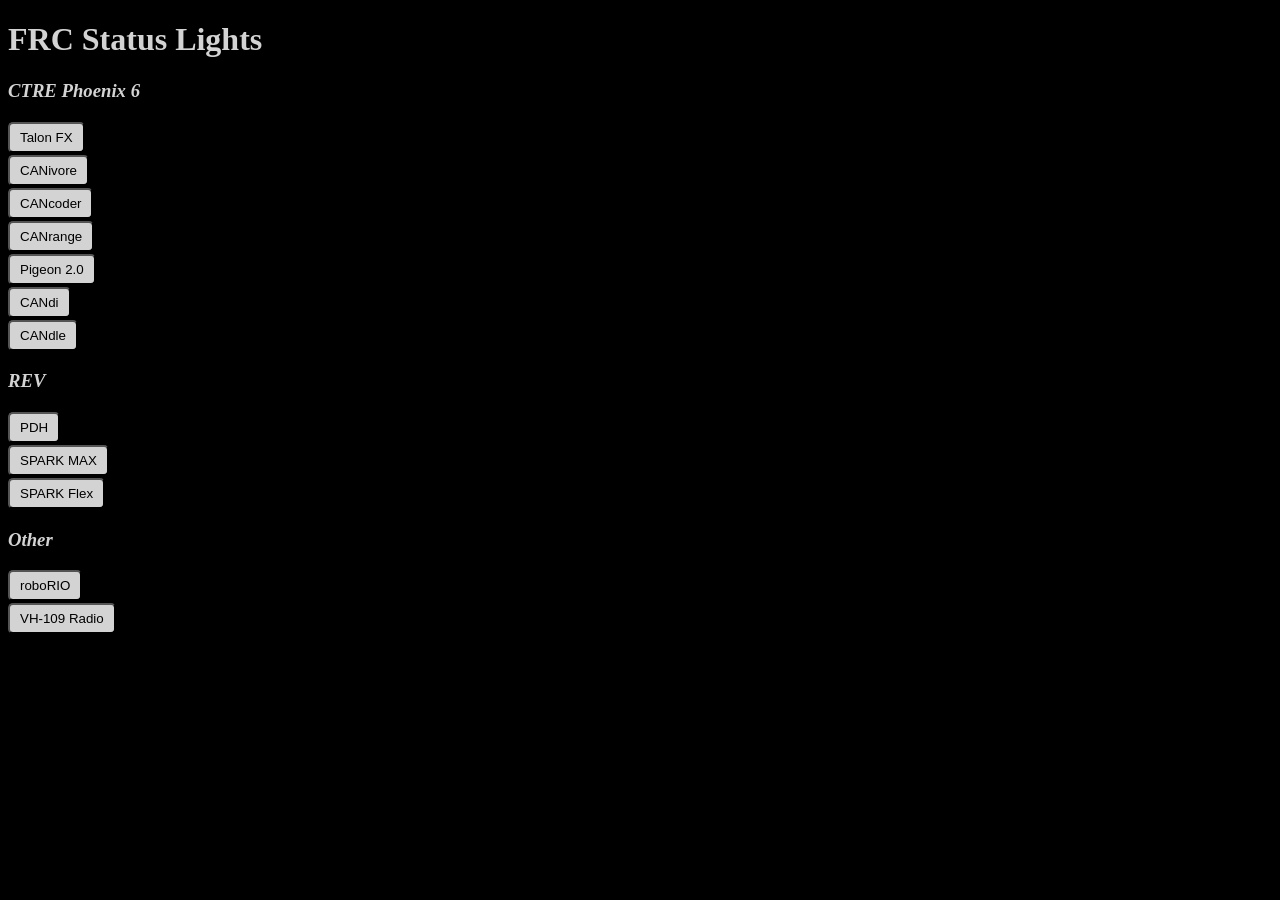
<file: index.html>
<!doctype html>
<title>FRC Status Lights</title>
<link rel="stylesheet" href="./style.css">
<script src="./script.js"></script>

<h1>FRC Status Lights</h1>

<i><h3>CTRE Phoenix 6</h3></i>
<a href="./ctre6_talonfx.html" tabindex="-1"><button autofocus>Talon FX</button></a><br>
<a href="./ctre6_canivore.html" tabindex="-1"><button>CANivore</button></a><br>
<a href="./ctre6_cancoder.html" tabindex="-1"><button>CANcoder</button></a><br>
<a href="./ctre6_canrange.html" tabindex="-1"><button>CANrange</button></a><br>
<a href="./ctre6_pigeon2.html" tabindex="-1"><button>Pigeon 2.0</button></a><br>
<a href="./ctre6_candi.html" tabindex="-1"><button>CANdi</button></a><br>
<a href="./ctre6_candle.html" tabindex="-1"><button>CANdle</button></a><br>

<i><h3>REV</h3></i>
<a href="./rev_pdh.html" tabindex="-1"><button>PDH</button></a><br>
<a href="./rev_sparkmax.html" tabindex="-1"><button>SPARK MAX</button></a><br>
<a href="./rev_sparkflex.html" tabindex="-1"><button>SPARK Flex</button></a><br>

<i><h3>Other</h3></i>
<a href="./other_roborio.html" tabindex="-1"><button>roboRIO</button></a><br>
<a href="./other_vh109.html" tabindex="-1"><button>VH-109 Radio</button></a><br>
</file>
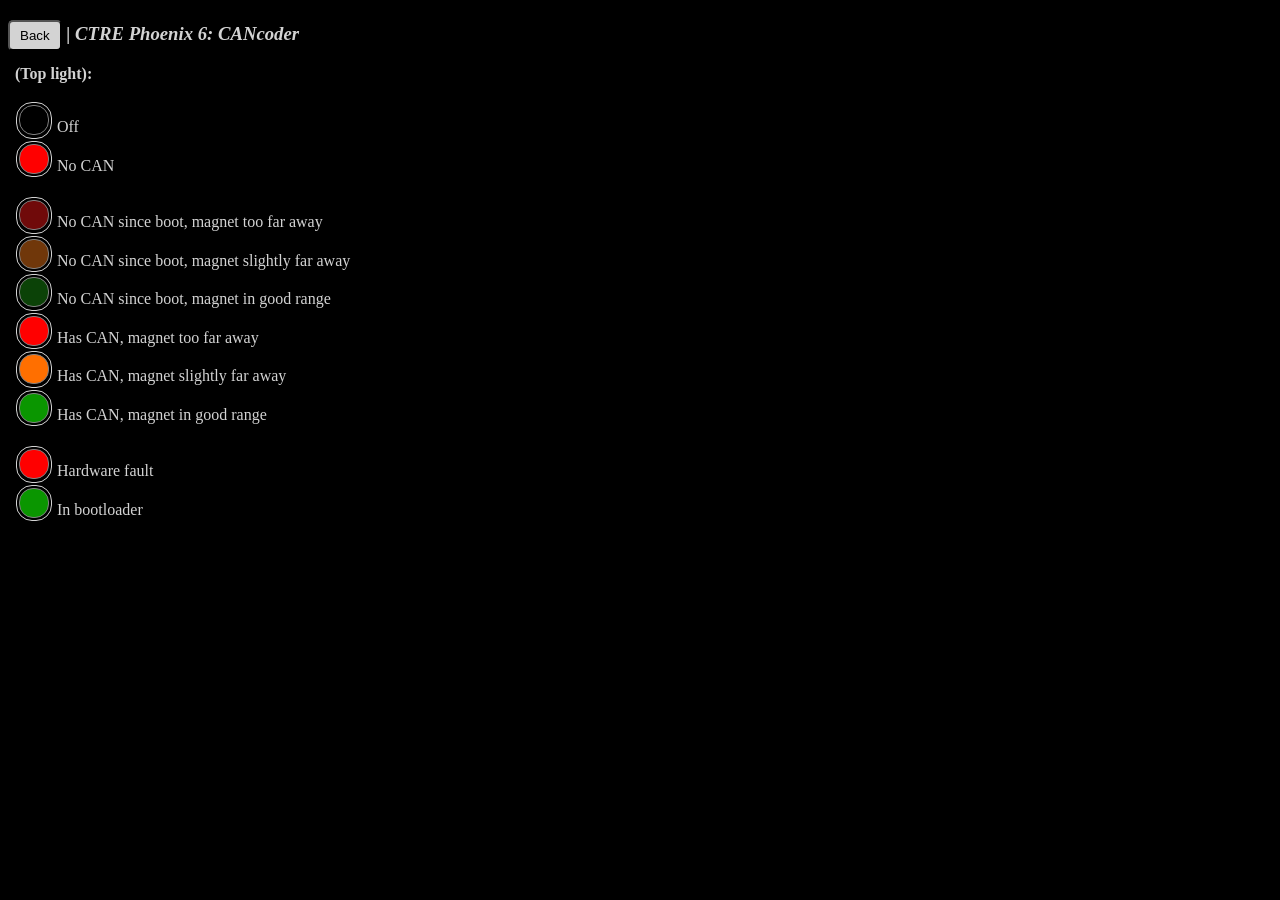
<file: ctre6_cancoder.html>
<!doctype html>
<title>FRC Status Lights | CTRE Phoenix 6: CANcoder</title>
<link rel="stylesheet" href="./style.css">
<script src="./script.js"></script>

<i><h3><a href="./index.html"><button autofocus>Back</button></a> | CTRE Phoenix 6: CANcoder</h3></i>

<div id="colLeft">
    <b>(Top light):</b><br>
    <br>

    <div class="lightanim lightanim-1-.ctre.off_1000"></div> Off<br>
    <div class="lightanim lightanim-1-.ctre.red_350-.ctre.off_350"></div> No CAN<br>
    <br>
    
    <div class="lightanim lightanim-1-.ctre.dimred_300-.ctre.off_75"></div> No CAN since boot, magnet too far away<br>
    <div class="lightanim lightanim-1-.ctre.dimorange_300-.ctre.off_75"></div> No CAN since boot, magnet slightly far away<br>
    <div class="lightanim lightanim-1-.ctre.dimgreen_300-.ctre.off_75"></div> No CAN since boot, magnet in good range<br>
    <div class="lightanim lightanim-1-.ctre.red_300-.ctre.off_75"></div> Has CAN, magnet too far away<br>
    <div class="lightanim lightanim-1-.ctre.orange_300-.ctre.off_75"></div> Has CAN, magnet slightly far away<br>
    <div class="lightanim lightanim-1-.ctre.green_300-.ctre.off_75"></div> Has CAN, magnet in good range<br>
    <br>
    
    <div class="lightanim lightanim-1-.ctre.red_375-.ctre.orange_375"></div> Hardware fault<br>
    <div class="lightanim lightanim-1-.ctre.green_375-.ctre.orange_375"></div> In bootloader<br>
    <br>
</div>

<div id="colRight">
</div>
</file>
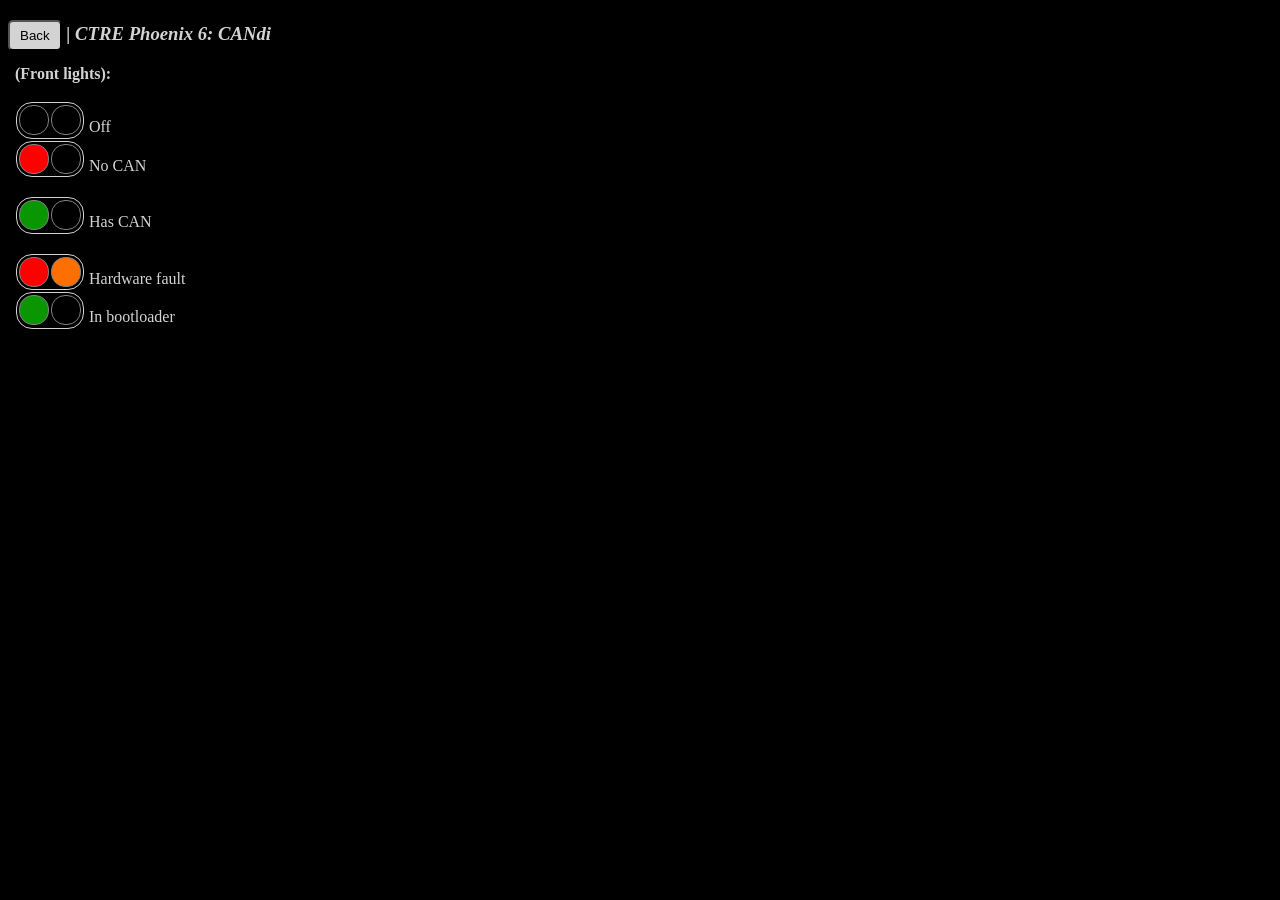
<file: ctre6_candi.html>
<!doctype html>
<title>FRC Status Lights | CTRE Phoenix 6: CANdi</title>
<link rel="stylesheet" href="./style.css">
<script src="./script.js"></script>

<i><h3><a href="./index.html"><button autofocus>Back</button></a> | CTRE Phoenix 6: CANdi</h3></i>

<div id="colLeft">
    <b>(Front lights):</b><br>
    <br>

    <div class="lightanim lightanim-1-.ctre.off_1000 lightanim-2-.ctre.off_1000"></div> Off<br>
    <div class="lightanim lightanim-1-.ctre.red_500-.ctre.off_500 lightanim-2-.ctre.off_500-.ctre.red_500"></div> No CAN<br>
    <br>

    <div class="lightanim lightanim-1-.ctre.green_500-.ctre.off_500 lightanim-2-.ctre.off_500-.ctre.green_500"></div> Has CAN<br>
    <br>
    
    <div class="lightanim lightanim-1-.ctre.red_500-.ctre.orange_500 lightanim-2-.ctre.orange_500-.ctre.red_500"></div> Hardware fault<br>
    <div class="lightanim lightanim-1-.ctre.green_500-.ctre.orange_500 lightanim-2-.ctre.off_1000"></div> In bootloader<br>
    <br>
</div>

<div id="colRight">
</div>
</file>
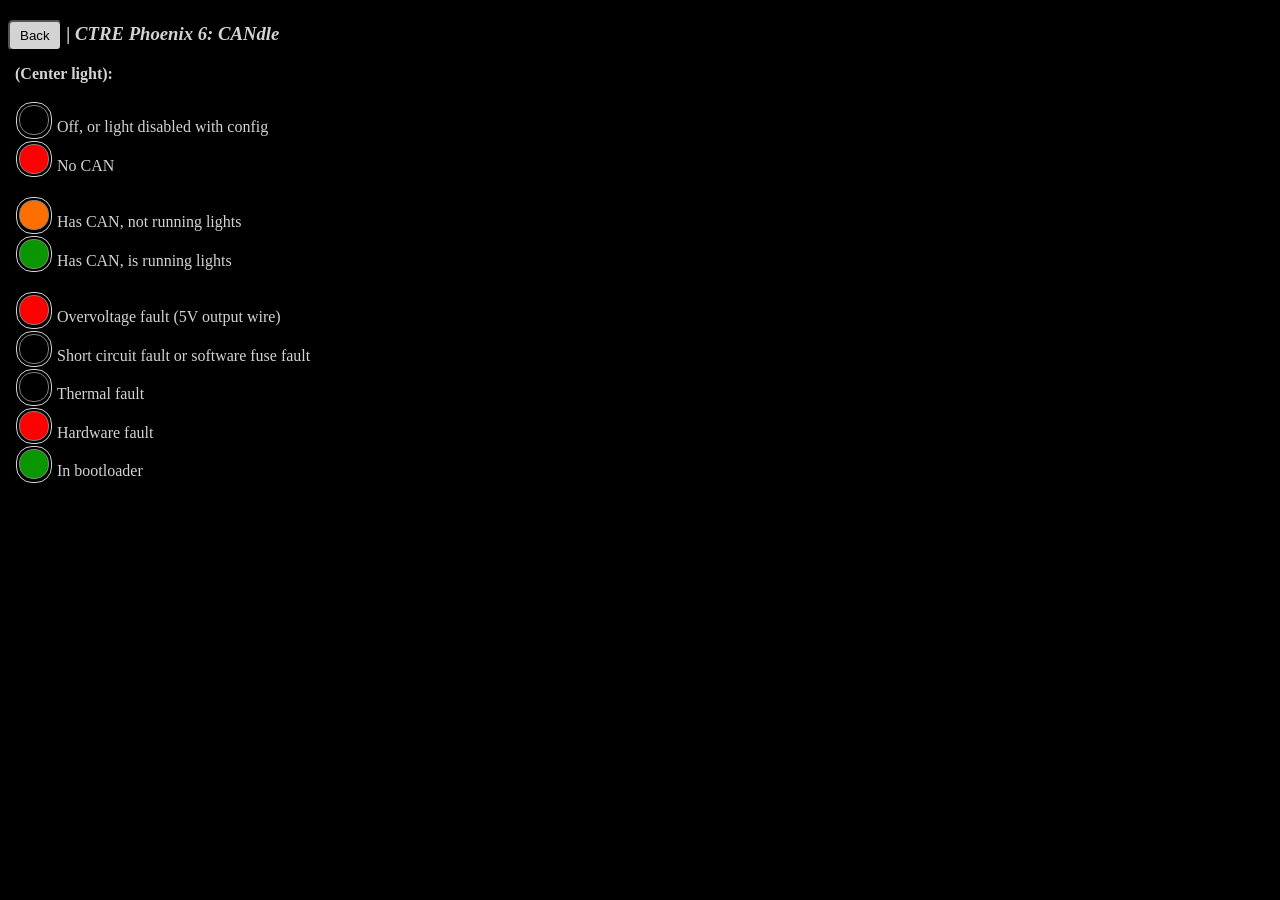
<file: ctre6_candle.html>
<!doctype html>
<title>FRC Status Lights | CTRE Phoenix 6: CANdle</title>
<link rel="stylesheet" href="./style.css">
<script src="./script.js"></script>

<i><h3><a href="./index.html"><button autofocus>Back</button></a> | CTRE Phoenix 6: CANdle</h3></i>

<div id="colLeft">
    <b>(Center light):</b><br>
    <br>

    <div class="lightanim lightanim-1-.ctre.off_1000"></div> Off, or light disabled with config<br>
    <div class="lightanim lightanim-1-.ctre.red_350-.ctre.off_350"></div> No CAN<br>
    <br>

    <div class="lightanim lightanim-1-.ctre.orange_350-.ctre.off_350"></div> Has CAN, not running lights<br>
    <div class="lightanim lightanim-1-.ctre.green_350-.ctre.off_350"></div> Has CAN, is running lights<br>
    <br>
    
    <div class="lightanim lightanim-1-.ctre.red_250-.ctre.off_50"></div> Overvoltage fault (5V output wire)<br>
    <div class="lightanim lightanim-1-.ctre.red_100-.ctre.off_200"></div> Short circuit fault or software fuse fault<br>
    <div class="lightanim lightanim-1-.ctre.orange_100-.ctre.off_200"></div> Thermal fault<br>
    <div class="lightanim lightanim-1-.ctre.red_350-.ctre.orange_350"></div> Hardware fault<br>
    <div class="lightanim lightanim-1-.ctre.green_350-.ctre.orange_350"></div> In bootloader<br>
    <br>
</div>

<div id="colRight">
</div>
</file>
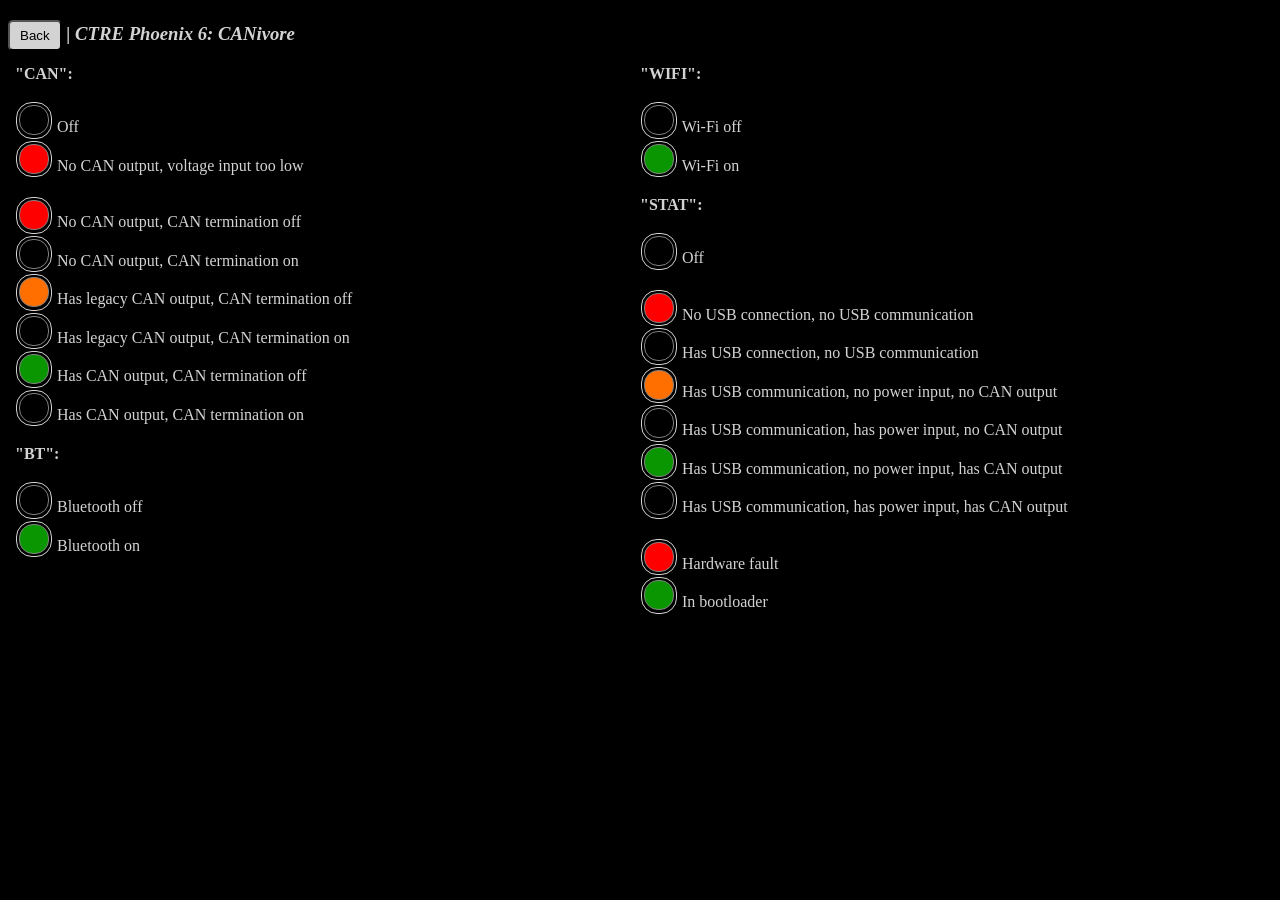
<file: ctre6_canivore.html>
<!doctype html>
<title>FRC Status Lights | CTRE Phoenix 6: CANivore</title>
<link rel="stylesheet" href="./style.css">
<script src="./script.js"></script>

<i><h3><a href="./index.html"><button autofocus>Back</button></a> | CTRE Phoenix 6: CANivore</h3></i>

<div id="colLeft">
    <b>"CAN":</b><br>
    <br>

    <div class="lightanim lightanim-1-.ctre.off_1000"></div> Off<br>
    <div class="lightanim lightanim-1-.ctre.red_1000"></div> No CAN output, voltage input too low<br>
    <br>

    <div class="lightanim lightanim-1-.ctre.red_400-.ctre.off_300-.ctre.red_400-.ctre.off_300-.ctre.off_700"></div> No CAN output, CAN termination off<br>
    <div class="lightanim lightanim-1-.ctre.red_300-.ctre.off_75"></div> No CAN output, CAN termination on<br>
    <div class="lightanim lightanim-1-.ctre.orange_400-.ctre.off_300-.ctre.orange_400-.ctre.off_300-.ctre.off_700"></div> Has legacy CAN output, CAN termination off<br>
    <div class="lightanim lightanim-1-.ctre.orange_300-.ctre.off_75"></div> Has legacy CAN output, CAN termination on<br>
    <div class="lightanim lightanim-1-.ctre.green_400-.ctre.off_300-.ctre.green_400-.ctre.off_300-.ctre.off_700"></div> Has CAN output, CAN termination off<br>
    <div class="lightanim lightanim-1-.ctre.green_300-.ctre.off_75"></div> Has CAN output, CAN termination on<br>
    <br>

    <b>"BT":</b><br>
    <br>

    <div class="lightanim lightanim-1-.ctre.off_1000"></div> Bluetooth off<br>
    <div class="lightanim lightanim-1-.ctre.green_400-.ctre.off_400"></div> Bluetooth on<br>
    <br>
</div>

<div id="colRight">
    <b>"WIFI":</b><br>
    <br>

    <div class="lightanim lightanim-1-.ctre.off_1000"></div> Wi-Fi off<br>
    <div class="lightanim lightanim-1-.ctre.green_400-.ctre.off_400"></div> Wi-Fi on<br>
    <br>
    
    <b>"STAT":</b><br>
    <br>

    <div class="lightanim lightanim-1-.ctre.off_1000"></div> Off<br>
    <br>

    <div class="lightanim lightanim-1-.ctre.red_400-.ctre.off_300-.ctre.red_400-.ctre.off_300-.ctre.off_700"></div> No USB connection, no USB communication<br>
    <div class="lightanim lightanim-1-.ctre.red_300-.ctre.off_75"></div> Has USB connection, no USB communication<br>
    <div class="lightanim lightanim-1-.ctre.orange_400-.ctre.off_300-.ctre.orange_400-.ctre.off_300-.ctre.off_700"></div> Has USB communication, no power input, no CAN output<br>
    <div class="lightanim lightanim-1-.ctre.orange_300-.ctre.off_75"></div> Has USB communication, has power input, no CAN output<br>
    <div class="lightanim lightanim-1-.ctre.green_400-.ctre.off_300-.ctre.green_400-.ctre.off_300-.ctre.off_700"></div> Has USB communication, no power input, has CAN output<br>
    <div class="lightanim lightanim-1-.ctre.green_300-.ctre.off_75"></div> Has USB communication, has power input, has CAN output<br>
    <br>

    <div class="lightanim lightanim-1-.ctre.red_375-.ctre.orange_375"></div> Hardware fault<br>
    <div class="lightanim lightanim-1-.ctre.green_375-.ctre.orange_375"></div> In bootloader<br>
    <br>
</div>
</file>
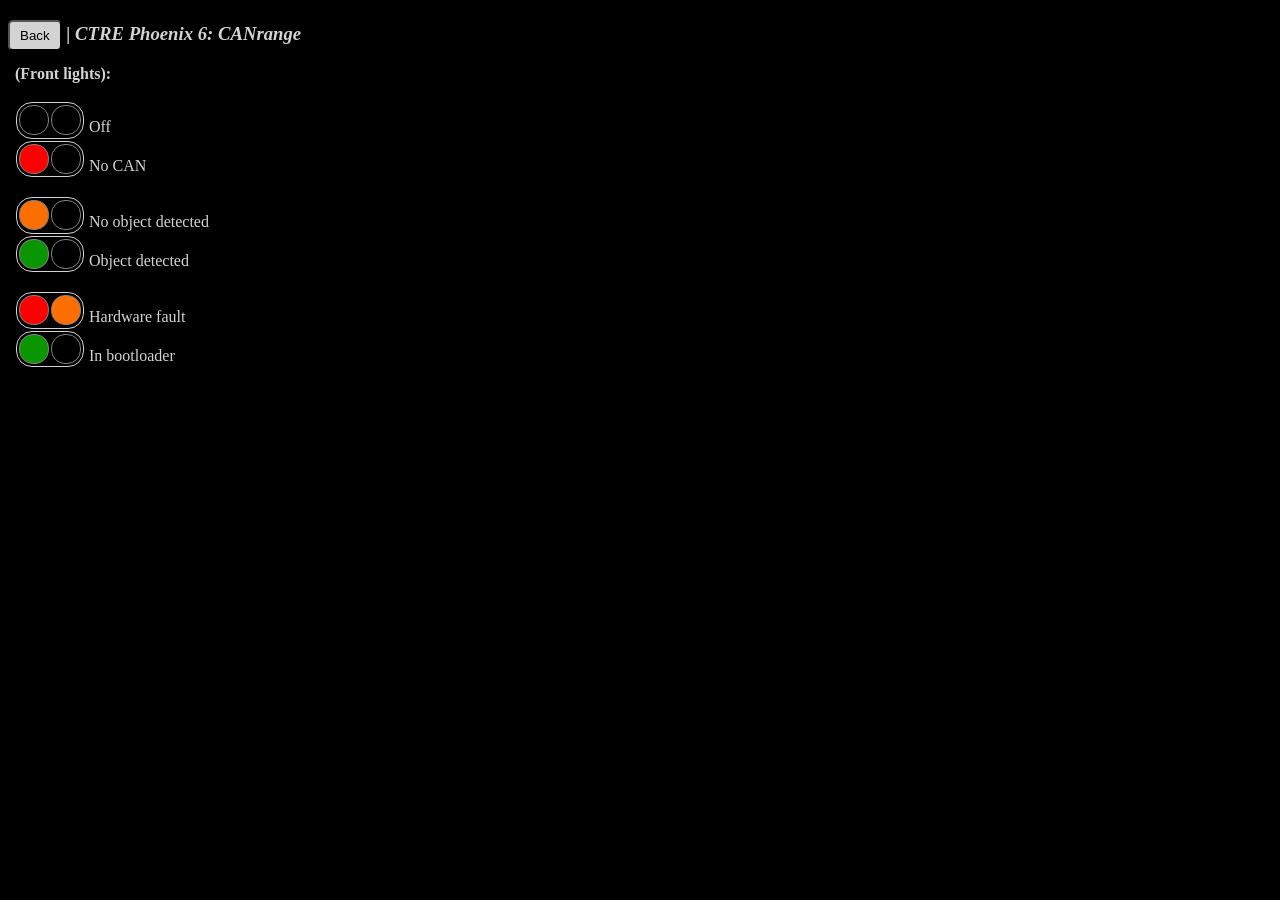
<file: ctre6_canrange.html>
<!doctype html>
<title>FRC Status Lights | CTRE Phoenix 6: CANrange</title>
<link rel="stylesheet" href="./style.css">
<script src="./script.js"></script>

<i><h3><a href="./index.html"><button autofocus>Back</button></a> | CTRE Phoenix 6: CANrange</h3></i>

<div id="colLeft">
    <b>(Front lights):</b><br>
    <br>

    <div class="lightanim lightanim-1-.ctre.off_1000 lightanim-2-.ctre.off_1000"></div> Off<br>
    <div class="lightanim lightanim-1-.ctre.red_500-.ctre.off_500 lightanim-2-.ctre.off_500-.ctre.red_500"></div> No CAN<br>
    <br>
    
    <div class="lightanim lightanim-1-.ctre.orange_500-.ctre.off_500 lightanim-2-.ctre.off_500-.ctre.orange_500"></div> No object detected<br>
    <div class="lightanim lightanim-1-.ctre.green_500-.ctre.off_500 lightanim-2-.ctre.off_500-.ctre.green_500"></div> Object detected<br>
    <br>
    
    <div class="lightanim lightanim-1-.ctre.red_500-.ctre.orange_500 lightanim-2-.ctre.orange_500-.ctre.red_500"></div> Hardware fault<br>
    <div class="lightanim lightanim-1-.ctre.green_500-.ctre.orange_500 lightanim-2-.ctre.off_1000"></div> In bootloader<br>
    <br>
</div>

<div id="colRight">
</div>
</file>
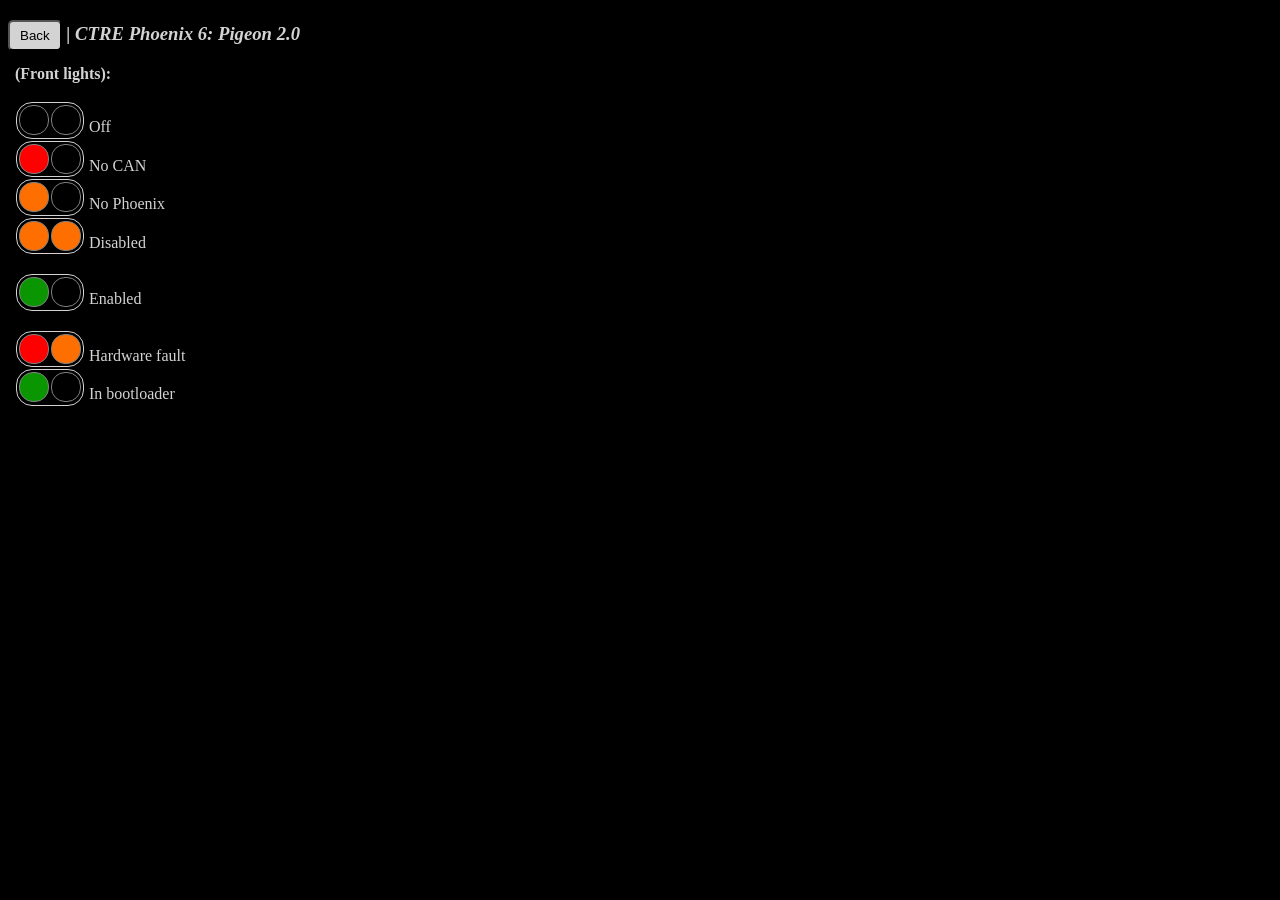
<file: ctre6_pigeon2.html>
<!doctype html>
<title>FRC Status Lights | CTRE Phoenix 6: Pigeon 2.0</title>
<link rel="stylesheet" href="./style.css">
<script src="./script.js"></script>

<i><h3><a href="./index.html"><button autofocus>Back</button></a> | CTRE Phoenix 6: Pigeon 2.0</h3></i>

<div id="colLeft">
    <b>(Front lights):</b><br>
    <br>

    <div class="lightanim lightanim-1-.ctre.off_1000 lightanim-2-.ctre.off_1000"></div> Off<br>
    <div class="lightanim lightanim-1-.ctre.red_500-.ctre.off_500 lightanim-2-.ctre.off_500-.ctre.red_500"></div> No CAN<br>
    <div class="lightanim lightanim-1-.ctre.orange_500-.ctre.off_500 lightanim-2-.ctre.off_500-.ctre.orange_500"></div> No Phoenix<br>
    <div class="lightanim lightanim-1-.ctre.orange_500-.ctre.off_500 lightanim-2-.ctre.orange_500-.ctre.off_500"></div> Disabled<br>
    <br>
    
    <div class="lightanim lightanim-1-.ctre.green_500-.ctre.off_500 lightanim-2-.ctre.off_500-.ctre.green_500"></div> Enabled<br>
    <br>
    
    <div class="lightanim lightanim-1-.ctre.red_500-.ctre.orange_500 lightanim-2-.ctre.orange_500-.ctre.red_500"></div> Hardware fault<br>
    <div class="lightanim lightanim-1-.ctre.green_500-.ctre.orange_500 lightanim-2-.ctre.off_1000"></div> In bootloader<br>
    <br>
</div>

<div id="colRight">
</div>
</file>
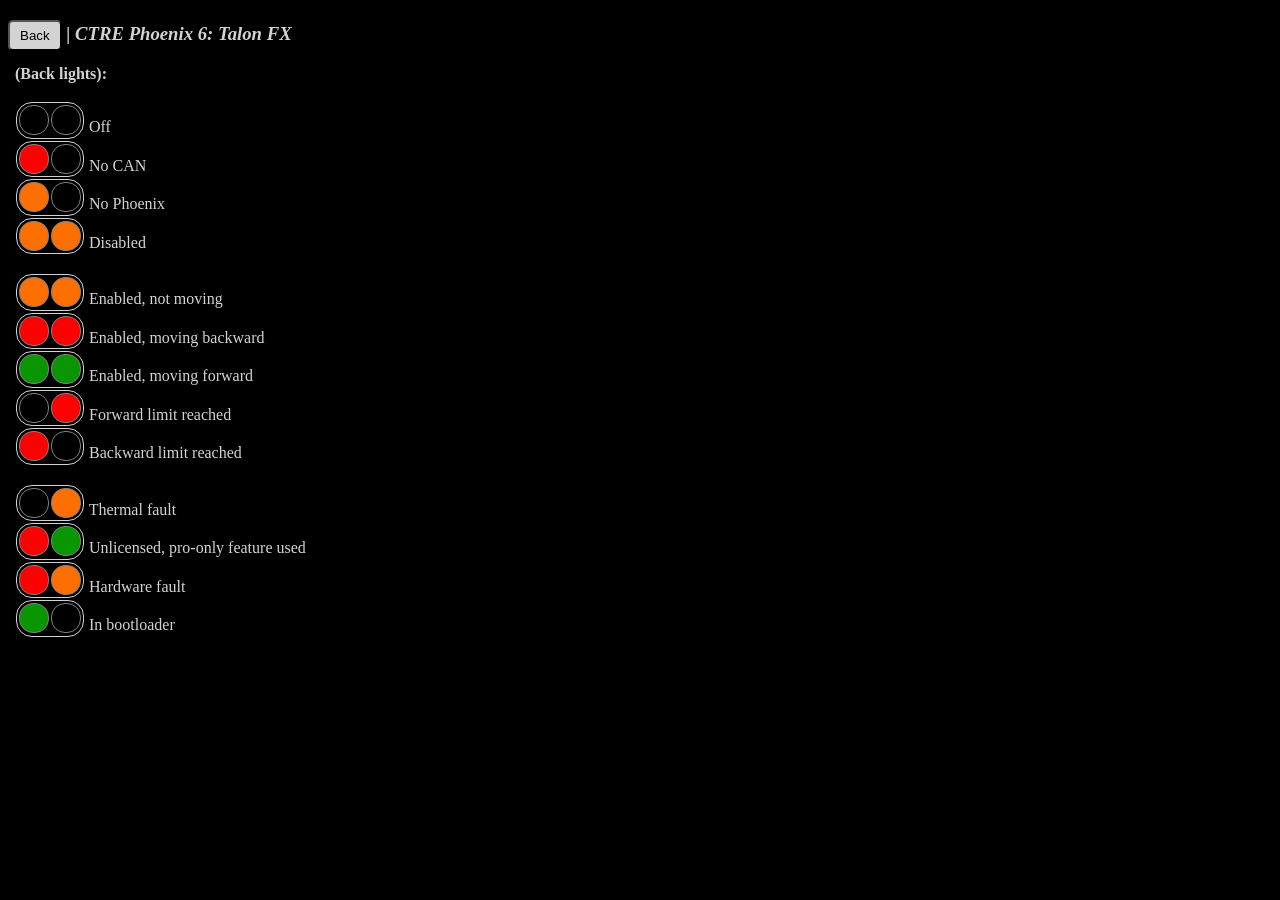
<file: ctre6_talonfx.html>
<!doctype html>
<title>FRC Status Lights | CTRE Phoenix 6: Talon FX</title>
<link rel="stylesheet" href="./style.css">
<script src="./script.js"></script>

<i><h3><a href="./index.html"><button autofocus>Back</button></a> | CTRE Phoenix 6: Talon FX</h3></i>

<div id="colLeft">
    <b>(Back lights):</b><br>
    <br>

    <div class="lightanim lightanim-1-.ctre.off_1000 lightanim-2-.ctre.off_1000"></div> Off<br>
    <div class="lightanim lightanim-1-.ctre.red_500-.ctre.off_500 lightanim-2-.ctre.off_500-.ctre.red_500"></div> No CAN<br>
    <div class="lightanim lightanim-1-.ctre.orange_500-.ctre.off_500 lightanim-2-.ctre.off_500-.ctre.orange_500"></div> No Phoenix<br>
    <div class="lightanim lightanim-1-.ctre.orange_500-.ctre.off_500 lightanim-2-.ctre.orange_500-.ctre.off_500"></div> Disabled<br>
    <br>

    <div class="lightanim lightanim-1-.ctre.orange_1000 lightanim-2-.ctre.orange_1000"></div> Enabled, not moving<br>
    <div class="lightanim lightanim-1-.ctre.red_250-.ctre.off_250 lightanim-2-.ctre.red_250-.ctre.off_250"></div> Enabled, moving backward<br>
    <div class="lightanim lightanim-1-.ctre.green_250-.ctre.off_250 lightanim-2-.ctre.green_250-.ctre.off_250"></div> Enabled, moving forward<br>
    <div class="lightanim lightanim-1-.ctre.off_750-.ctre.red_250 lightanim-2-.ctre.red_250-.ctre.off_750"></div> Forward limit reached<br>
    <div class="lightanim lightanim-1-.ctre.red_250-.ctre.off_750 lightanim-2-.ctre.off_750-.ctre.red_250"></div> Backward limit reached<br>
    <br>

    <div class="lightanim lightanim-1-.ctre.off_750-.ctre.orange_250 lightanim-2-.ctre.orange_250-.ctre.off_750"></div> Thermal fault<br>
    <div class="lightanim lightanim-1-.ctre.red_500-.ctre.green_500 lightanim-2-.ctre.green_500-.ctre.red_500"></div> Unlicensed, pro-only feature used<br>
    <div class="lightanim lightanim-1-.ctre.red_500-.ctre.orange_500 lightanim-2-.ctre.orange_500-.ctre.red_500"></div> Hardware fault<br>
    <div class="lightanim lightanim-1-.ctre.green_500-.ctre.orange_500 lightanim-2-.ctre.off_1000"></div> In bootloader<br>
    <br>
</div>

<div id="colRight">
</div>
</file>
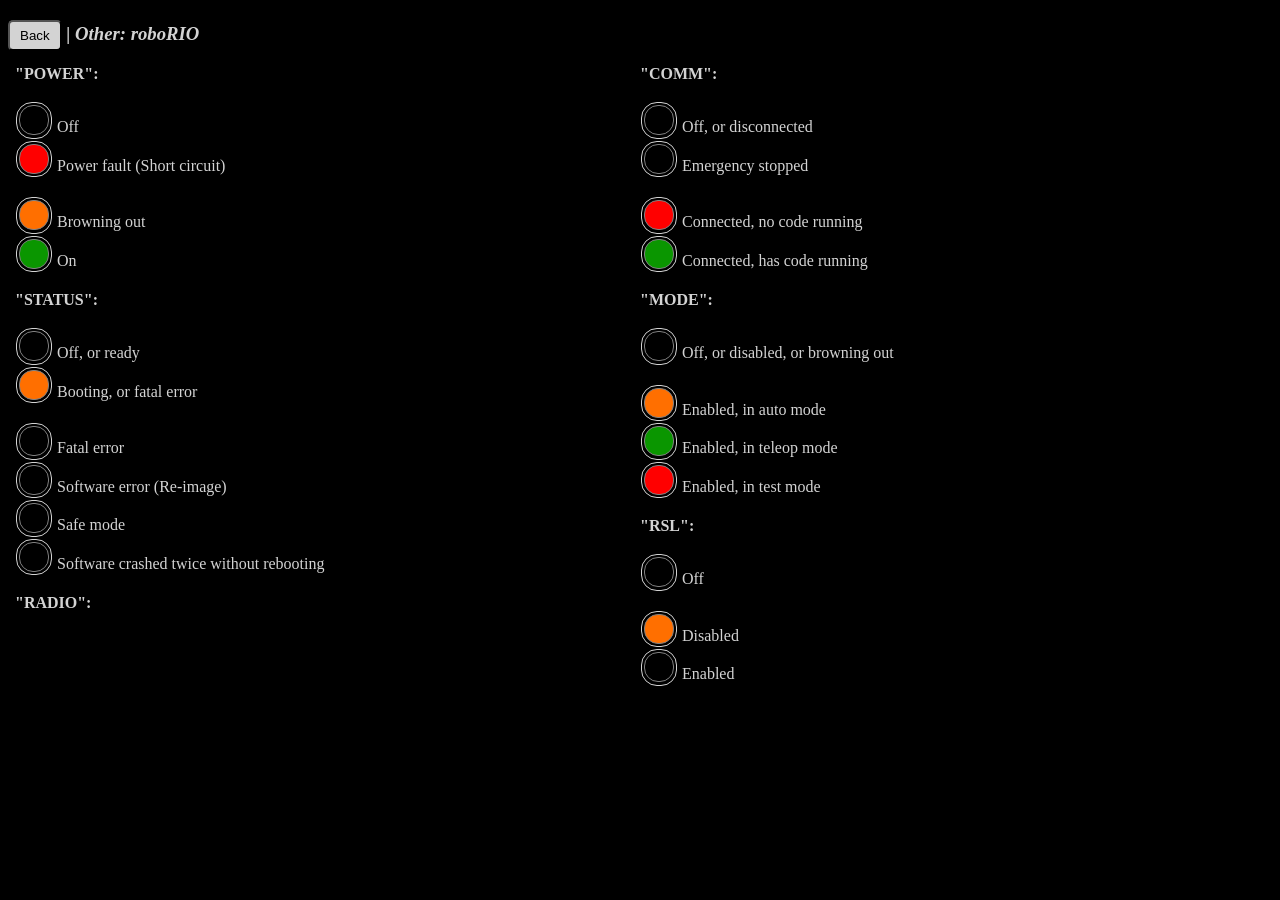
<file: other_roborio.html>
<!doctype html>
<title>FRC Status Lights | Other: roboRIO</title>
<link rel="stylesheet" href="./style.css">
<script src="./script.js"></script>

<i><h3><a href="./index.html"><button autofocus>Back</button></a> | Other: roboRIO</h3></i>

<div id="colLeft">
    <b>"POWER":</b><br>
    <br>

    <div class="lightanim lightanim-1-.other.off_1000"></div> Off<br>
    <div class="lightanim lightanim-1-.other.red_1000"></div> Power fault (Short circuit)<br>
    <br>
    
    <div class="lightanim lightanim-1-.other.orange_1000"></div> Browning out<br>
    <div class="lightanim lightanim-1-.other.green_1000"></div> On<br>
    <br>

    <b>"STATUS":</b><br>
    <br>

    <div class="lightanim lightanim-1-.other.off_1000"></div> Off, or ready<br>
    <div class="lightanim lightanim-1-.other.orange_1000"></div> Booting, or fatal error<br>
    <br>

    <div class="lightanim lightanim-1-.other.orange_200-.other.off_200"></div> Fatal error<br>
    <div class="lightanim lightanim-1-.other.orange_200-.other.off_200-.other.orange_200-.other.off_1400"></div> Software error (Re-image)<br>
    <div class="lightanim lightanim-1-.other.orange_200-.other.off_200-.other.orange_200-.other.off_200-.other.orange_200-.other.off_1000"></div> Safe mode<br>
    <div class="lightanim lightanim-1-.other.orange_200-.other.off_200-.other.orange_200-.other.off_200-.other.orange_200-.other.off_200-.other.orange_200-.other.off_600"></div> Software crashed twice without rebooting<br>
    <br>
    
    <b>"RADIO":</b><br>
    <br>
    
    <br>
</div>

<div id="colRight">
    <b>"COMM":</b><br>
    <br>

    <div class="lightanim lightanim-1-.other.off_1000"></div> Off, or disconnected<br>
    <div class="lightanim lightanim-1-.other.red_200-.other.off_200"></div> Emergency stopped<br>
    <br>

    <div class="lightanim lightanim-1-.other.red_1000"></div> Connected, no code running<br>
    <div class="lightanim lightanim-1-.other.green_1000"></div> Connected, has code running<br>
    <br>
    
    <b>"MODE":</b><br>
    <br>

    <div class="lightanim lightanim-1-.other.off_1000"></div> Off, or disabled, or browning out<br>
    <br>

    <div class="lightanim lightanim-1-.other.orange_1000"></div> Enabled, in auto mode<br>
    <div class="lightanim lightanim-1-.other.green_1000"></div> Enabled, in teleop mode<br>
    <div class="lightanim lightanim-1-.other.red_1000"></div> Enabled, in test mode<br>
    <br>

    <b>"RSL":</b><br>
    <br>

    <div class="lightanim lightanim-1-.other.off_1000"></div> Off<br>
    <br>

    <div class="lightanim lightanim-1-.other.orange_1000"></div> Disabled<br>
    <div class="lightanim lightanim-1-.other.orange_200-.other.off_200"></div> Enabled<br>
    <br>
</div>
</file>
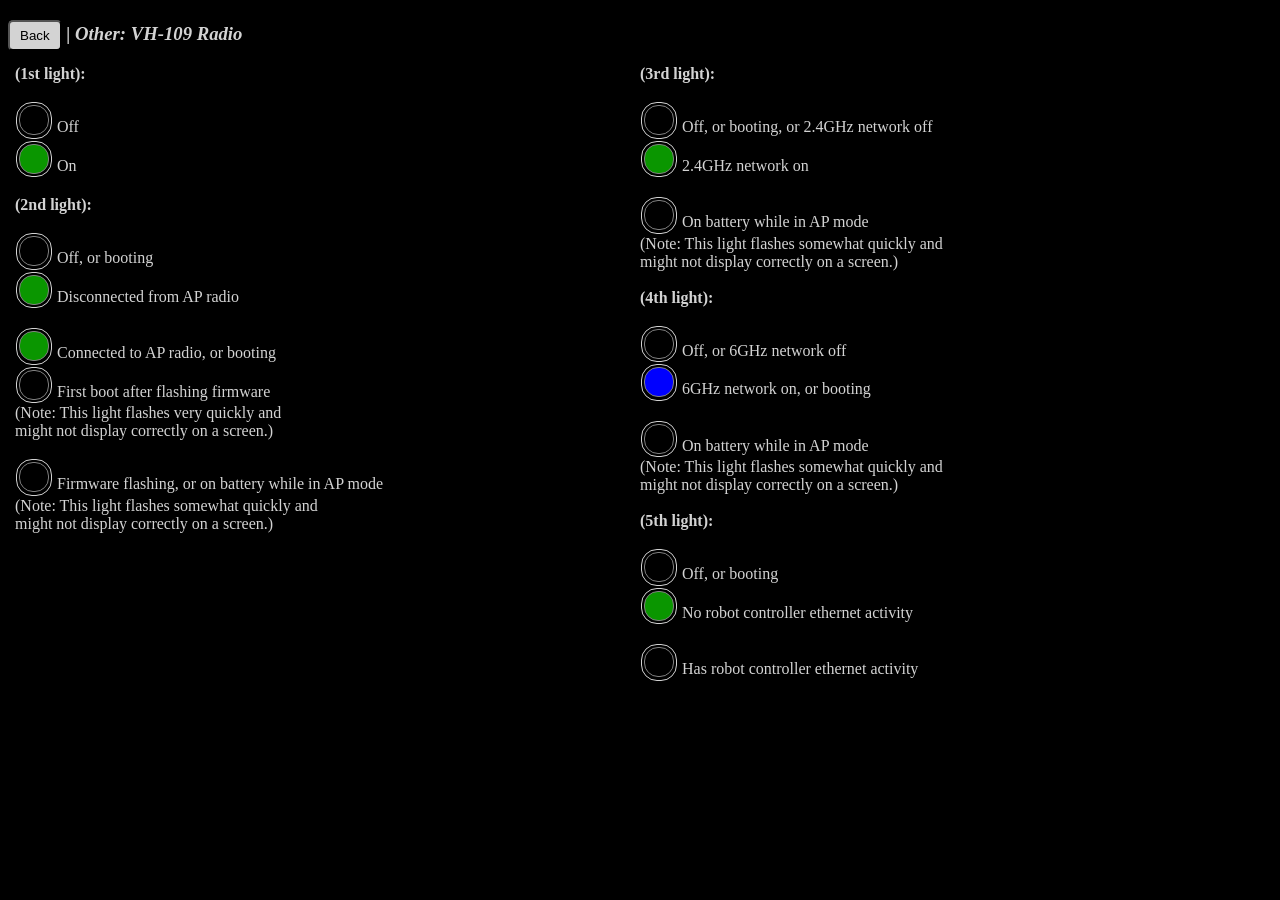
<file: other_vh109.html>
<!doctype html>
<title>FRC Status Lights | Other: VH-109 Radio</title>
<link rel="stylesheet" href="./style.css">
<script src="./script.js"></script>

<i><h3><a href="./index.html"><button autofocus>Back</button></a> | Other: VH-109 Radio</h3></i>

<div id="colLeft">
    <b>(1st light):</b><br>
    <br>

    <div class="lightanim lightanim-1-.other.off_1000"></div> Off<br>
    <div class="lightanim lightanim-1-.other.green_1000"></div> On<br>
    <br>
    
    <b>(2nd light):</b><br>
    <br>

    <div class="lightanim lightanim-1-.other.off_1000"></div> Off, or booting<br>
    <div class="lightanim lightanim-1-.other.green_500-.other.off_500"></div> Disconnected from AP radio<br>
    <br>
    
    <div class="lightanim lightanim-1-.other.green_1000"></div> Connected to AP radio, or booting<br>
    <div class="lightanim lightanim-1-.other.green_10-.other.off_10"></div> First boot after flashing firmware<br>(Note: This light flashes very quickly and<br>might not display correctly on a screen.)<br>
    <br>

    <div class="lightanim lightanim-1-.other.green_25-.other.off_25"></div> Firmware flashing, or on battery while in AP mode<br>(Note: This light flashes somewhat quickly and<br>might not display correctly on a screen.)<br>
    <br>
</div>

<div id="colRight">
    <b>(3rd light):</b><br>
    <br>

    <div class="lightanim lightanim-1-.other.off_1000"></div> Off, or booting, or 2.4GHz network off<br>
    <div class="lightanim lightanim-1-.other.green_1000"></div> 2.4GHz network on<br>
    <br>
    
    <div class="lightanim lightanim-1-.other.green_25-.other.off_25"></div> On battery while in AP mode<br>(Note: This light flashes somewhat quickly and<br>might not display correctly on a screen.)<br>
    <br>
    
    <b>(4th light):</b><br>
    <br>

    <div class="lightanim lightanim-1-.other.off_1000"></div> Off, or 6GHz network off<br>
    <div class="lightanim lightanim-1-.other.blue_1000"></div> 6GHz network on, or booting<br>
    <br>
    
    <div class="lightanim lightanim-1-.other.green_25-.other.off_25"></div> On battery while in AP mode<br>(Note: This light flashes somewhat quickly and<br>might not display correctly on a screen.)<br>
    <br>
    
    <b>(5th light):</b><br>
    <br>

    <div class="lightanim lightanim-1-.other.off_1000"></div> Off, or booting<br>
    <div class="lightanim lightanim-1-.other.green_1000"></div> No robot controller ethernet activity<br>
    <br>

    <div class="lightanim lightanim-1-.other.green_150-.other.off_150"></div> Has robot controller ethernet activity<br>
    <br>
</div>
</file>
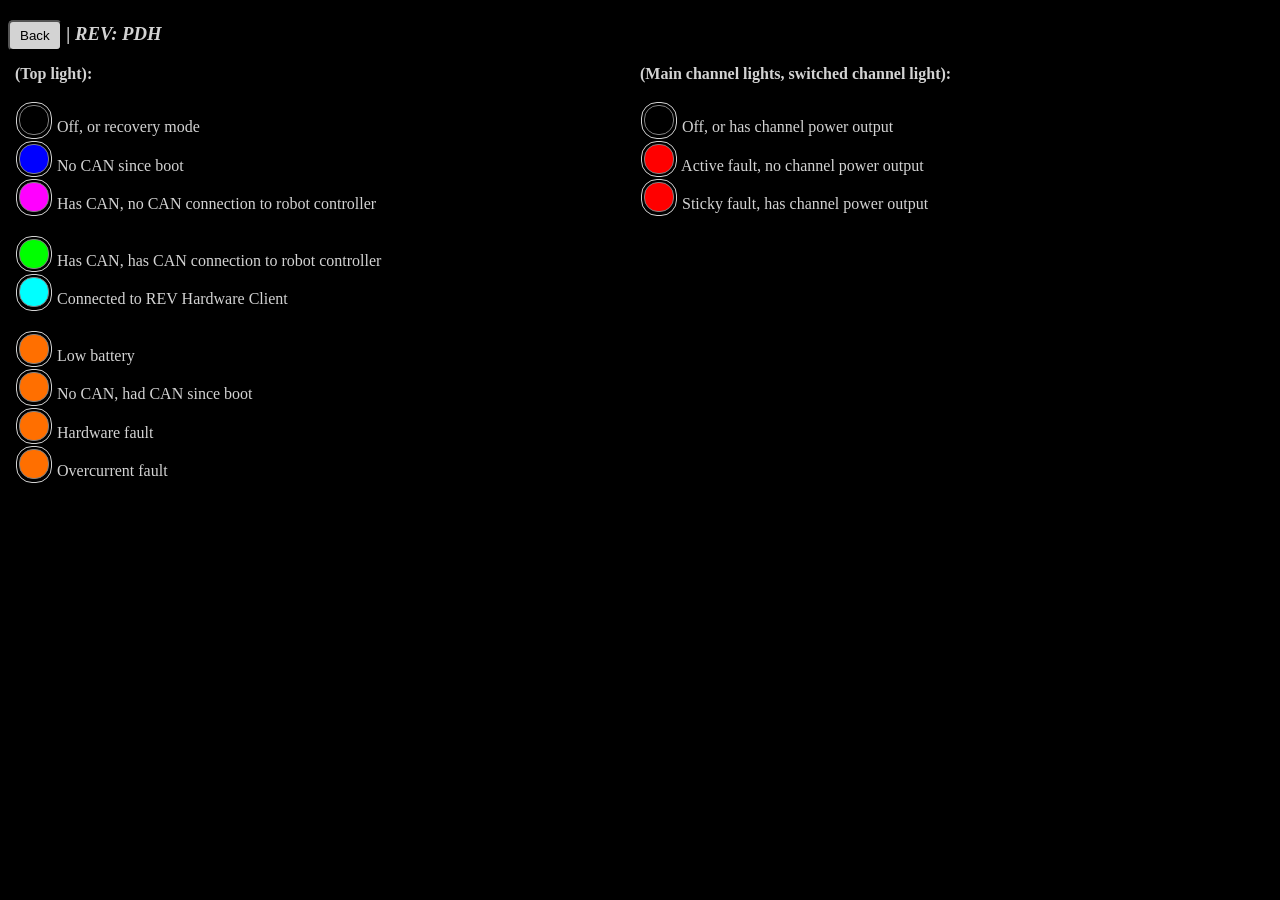
<file: rev_pdh.html>
<!doctype html>
<title>FRC Status Lights | REV: PDH</title>
<link rel="stylesheet" href="./style.css">
<script src="./script.js"></script>

<i><h3><a href="./index.html"><button autofocus>Back</button></a> | REV: PDH</h3></i>

<div id="colLeft">
    <b>(Top light):</b><br>
    <br>

    <div class="lightanim lightanim-1-.rev.off_1000"></div> Off, or recovery mode<br>
    <div class="lightanim lightanim-1-.rev.blue_1000"></div> No CAN since boot<br>
    <div class="lightanim lightanim-1-.rev.magenta_500-.rev.off_500"></div> Has CAN, no CAN connection to robot controller<br>
    <br> 
    <div class="lightanim lightanim-1-.rev.green_1000"></div> Has CAN, has CAN connection to robot controller<br>
    <div class="lightanim lightanim-1-.rev.cyan_1000"></div> Connected to REV Hardware Client<br>
    <br>

    <div class="lightanim lightanim-1-.rev.orange_500-.rev.blue_500"></div> Low battery<br>
    <div class="lightanim lightanim-1-.rev.orange_500-.rev.yellow_500"></div> No CAN, had CAN since boot<br>
    <div class="lightanim lightanim-1-.rev.orange_500-.rev.cyan_500"></div> Hardware fault<br>
    <div class="lightanim lightanim-1-.rev.orange_500-.rev.magenta_500"></div> Overcurrent fault<br>
    <br>
</div>

<div id="colRight">
    <b>(Main channel lights, switched channel light):</b><br>
    <br>

    <div class="lightanim lightanim-1-.rev.off_1000"></div> Off, or has channel power output<br>
    <div class="lightanim lightanim-1-.rev.red_1000"></div> Active fault, no channel power output<br>
    <div class="lightanim lightanim-1-.rev.red_500-.rev.off_500"></div> Sticky fault, has channel power output<br>
    <br>
</div>
</file>
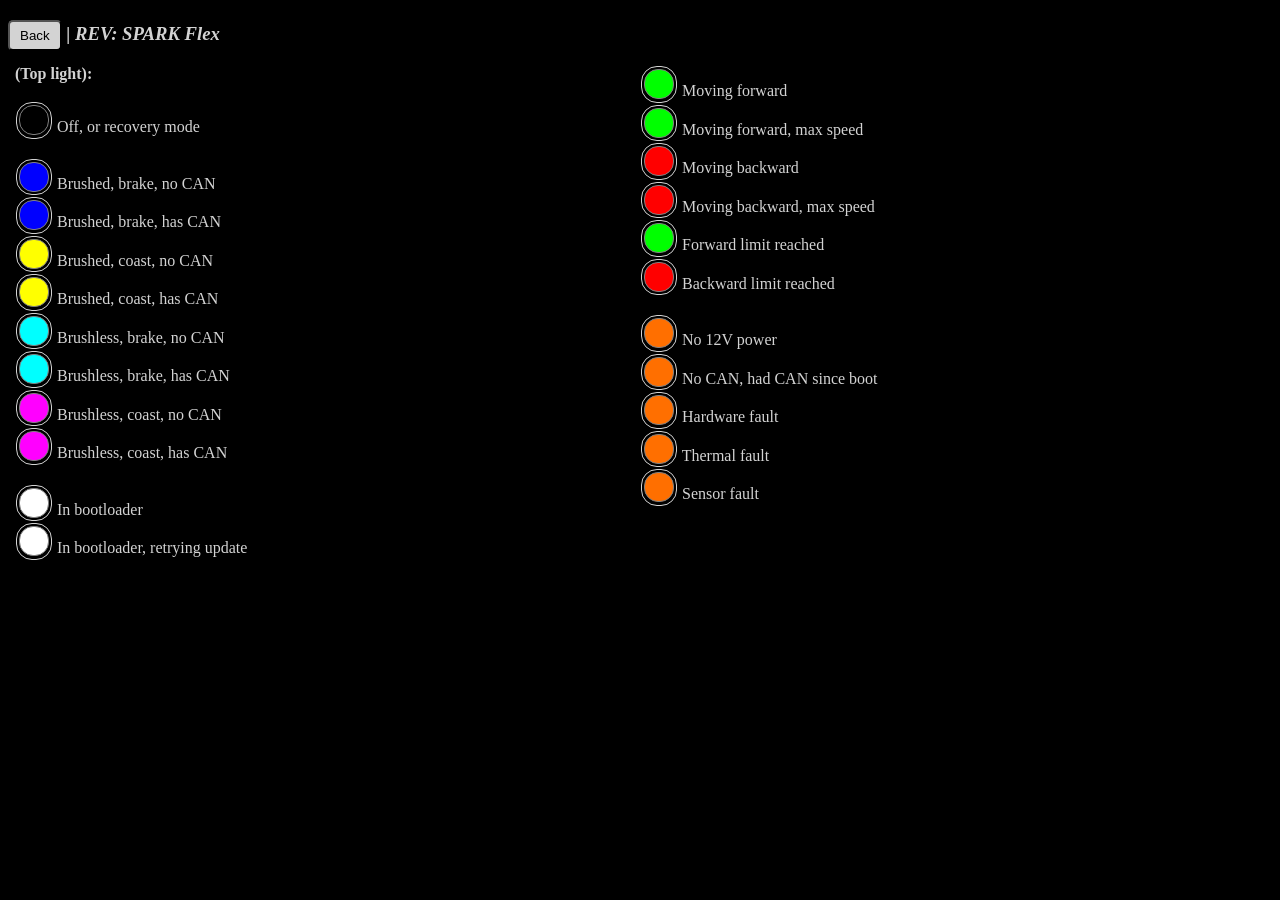
<file: rev_sparkflex.html>
<!doctype html>
<title>FRC Status Lights | REV: SPARK Flex</title>
<link rel="stylesheet" href="./style.css">
<script src="./script.js"></script>

<i><h3><a href="./index.html"><button autofocus>Back</button></a> | REV: SPARK Flex</h3></i>

<div id="colLeft">
    <b>(Top light):</b><br>
    <br>

    <div class="lightanim lightanim-1-.rev.off_1000"></div> Off, or recovery mode<br>
    <br>

    <div class="lightanim lightanim-1-.rev.blue_500-.rev.off_500"></div> Brushed, brake, no CAN<br>
    <div class="lightanim lightanim-1-.rev.blue_1000"></div> Brushed, brake, has CAN<br>
    <div class="lightanim lightanim-1-.rev.yellow_500-.rev.off_500"></div> Brushed, coast, no CAN<br>
    <div class="lightanim lightanim-1-.rev.yellow_1000"></div> Brushed, coast, has CAN<br>
    <div class="lightanim lightanim-1-.rev.cyan_500-.rev.off_500"></div> Brushless, brake, no CAN<br>
    <div class="lightanim lightanim-1-.rev.cyan_1000"></div> Brushless, brake, has CAN<br>
    <div class="lightanim lightanim-1-.rev.magenta_500-.rev.off_500"></div> Brushless, coast, no CAN<br>
    <div class="lightanim lightanim-1-.rev.magenta_1000"></div> Brushless, coast, has CAN<br>
    <br>
    
    <div class="lightanim lightanim-1-.rev.white_500-.rev.yellow_500"></div> In bootloader<br>
    <div class="lightanim lightanim-1-.rev.white_500-.rev.blue_500"></div> In bootloader, retrying update<br>
    <br>
</div>

<div id="colRight">
    <div class="lightanim lightanim-1-.rev.green_500-.rev.off_500"></div> Moving forward<br>
    <div class="lightanim lightanim-1-.rev.green_1000"></div> Moving forward, max speed<br>
    <div class="lightanim lightanim-1-.rev.red_500-.rev.off_500"></div> Moving backward<br>
    <div class="lightanim lightanim-1-.rev.red_1000"></div> Moving backward, max speed<br>
    <div class="lightanim lightanim-1-.rev.green_500-.rev.white_500"></div> Forward limit reached<br>
    <div class="lightanim lightanim-1-.rev.red_500-.rev.white_500"></div> Backward limit reached<br>
    <br>

    <div class="lightanim lightanim-1-.rev.orange_500-.rev.blue_500"></div> No 12V power<br>
    <div class="lightanim lightanim-1-.rev.orange_500-.rev.yellow_500"></div> No CAN, had CAN since boot<br>
    <div class="lightanim lightanim-1-.rev.orange_500-.rev.cyan_500"></div> Hardware fault<br>
    <div class="lightanim lightanim-1-.rev.orange_500-.rev.green_500"></div> Thermal fault<br>
    <div class="lightanim lightanim-1-.rev.orange_500-.rev.magenta_500"></div> Sensor fault<br>
    <br>
</div>
</file>
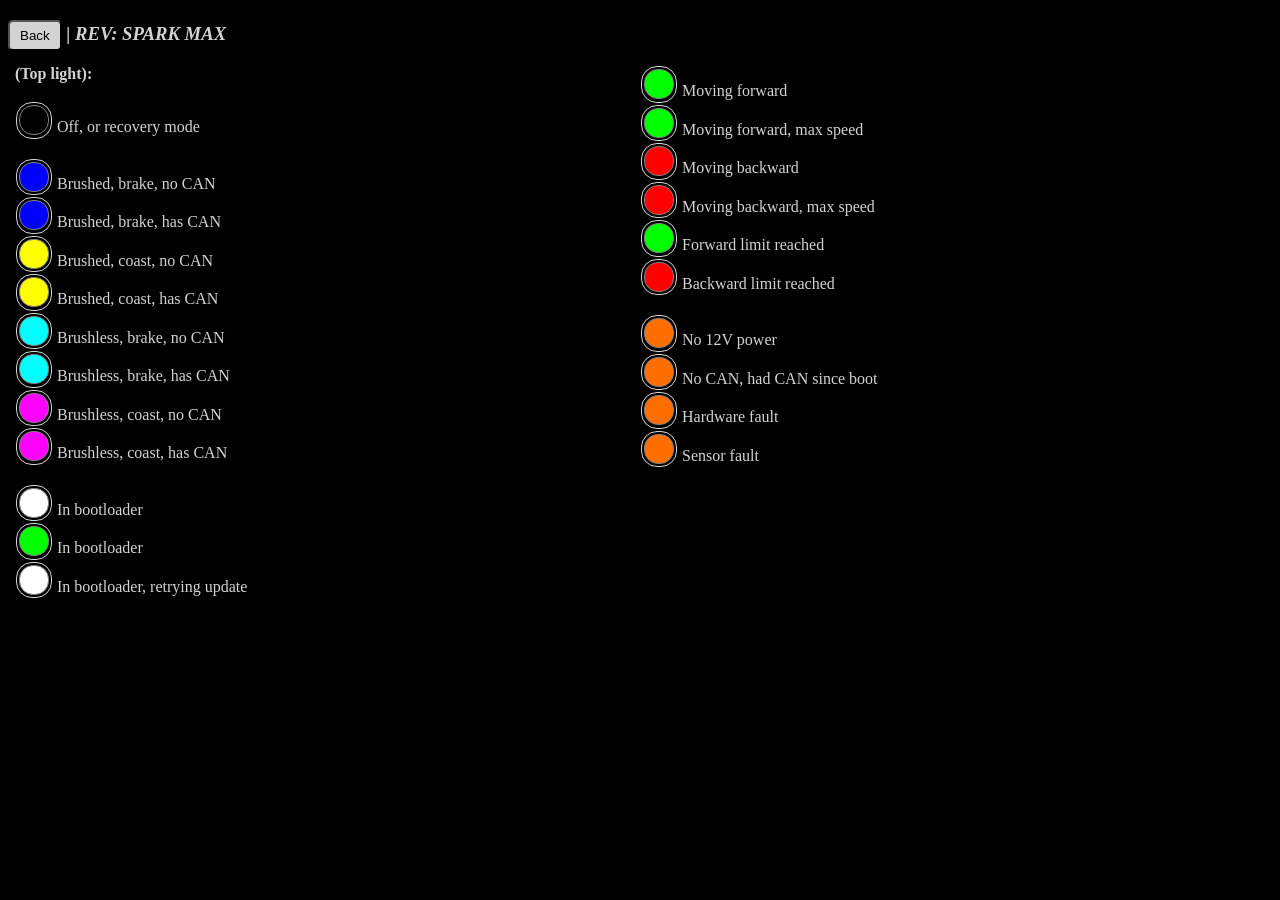
<file: rev_sparkmax.html>
<!doctype html>
<title>FRC Status Lights | REV: SPARK MAX</title>
<link rel="stylesheet" href="./style.css">
<script src="./script.js"></script>

<i><h3><a href="./index.html"><button autofocus>Back</button></a> | REV: SPARK MAX</h3></i>

<div id="colLeft">
    <b>(Top light):</b><br>
    <br>

    <div class="lightanim lightanim-1-.rev.off_1000"></div> Off, or recovery mode<br>
    <br>

    <div class="lightanim lightanim-1-.rev.blue_500-.rev.off_500"></div> Brushed, brake, no CAN<br>
    <div class="lightanim lightanim-1-.rev.blue_1000"></div> Brushed, brake, has CAN<br>
    <div class="lightanim lightanim-1-.rev.yellow_500-.rev.off_500"></div> Brushed, coast, no CAN<br>
    <div class="lightanim lightanim-1-.rev.yellow_1000"></div> Brushed, coast, has CAN<br>
    <div class="lightanim lightanim-1-.rev.cyan_500-.rev.off_500"></div> Brushless, brake, no CAN<br>
    <div class="lightanim lightanim-1-.rev.cyan_1000"></div> Brushless, brake, has CAN<br>
    <div class="lightanim lightanim-1-.rev.magenta_500-.rev.off_500"></div> Brushless, coast, no CAN<br>
    <div class="lightanim lightanim-1-.rev.magenta_1000"></div> Brushless, coast, has CAN<br>
    <br>
    
    <div class="lightanim lightanim-1-.rev.white_500-.rev.yellow_500"></div> In bootloader<br>
    <div class="lightanim lightanim-1-.rev.green_500-.rev.magenta_500"></div> In bootloader<br>
    <div class="lightanim lightanim-1-.rev.white_500-.rev.blue_500"></div> In bootloader, retrying update<br>
    <br>
</div>

<div id="colRight">
    <div class="lightanim lightanim-1-.rev.green_500-.rev.off_500"></div> Moving forward<br>
    <div class="lightanim lightanim-1-.rev.green_1000"></div> Moving forward, max speed<br>
    <div class="lightanim lightanim-1-.rev.red_500-.rev.off_500"></div> Moving backward<br>
    <div class="lightanim lightanim-1-.rev.red_1000"></div> Moving backward, max speed<br>
    <div class="lightanim lightanim-1-.rev.green_500-.rev.white_500"></div> Forward limit reached<br>
    <div class="lightanim lightanim-1-.rev.red_500-.rev.white_500"></div> Backward limit reached<br>
    <br>

    <div class="lightanim lightanim-1-.rev.orange_500-.rev.blue_500"></div> No 12V power<br>
    <div class="lightanim lightanim-1-.rev.orange_500-.rev.yellow_500"></div> No CAN, had CAN since boot<br>
    <div class="lightanim lightanim-1-.rev.orange_500-.rev.cyan_500"></div> Hardware fault<br>
    <div class="lightanim lightanim-1-.rev.orange_500-.rev.magenta_500"></div> Sensor fault<br>
    <br>
</div>
</file>
<file: style.css>
* {
    outline: none;
    user-select: none;
}
html {
    height: 100%;
}
body, ::selection {
    background-color: black;
    color: lightgray;
}

a {
    cursor: default;
}
button {
    background-color: lightgray;
    color: black;
    border-radius: 5px;
    padding: 6px 10px 6px 10px;
    margin: 1px 0px 1px 0px;
}
button:not([disabled]) {
    cursor: pointer;
}

.lightanim {
    background-color: black;
    border: 1px solid lightgray;

    display: inline-block;
    border-radius: 16px;
    padding: 2px;
    margin: 1px;
}
.lightanim-part {
    background-color: black;
    border: 1px solid gray;

    display: inline-block;
    width: 28px;
    height: 28px;
    border-radius: 14px;
    margin-bottom: -3.5px;
    --margin-right: 2px;
}

div#colLeft {
    position: absolute;
    left: 15px;
    top: 65px;
}
div#colRight {
    position: absolute;
    left: 50%;
    top: 65px;
}
</file>
